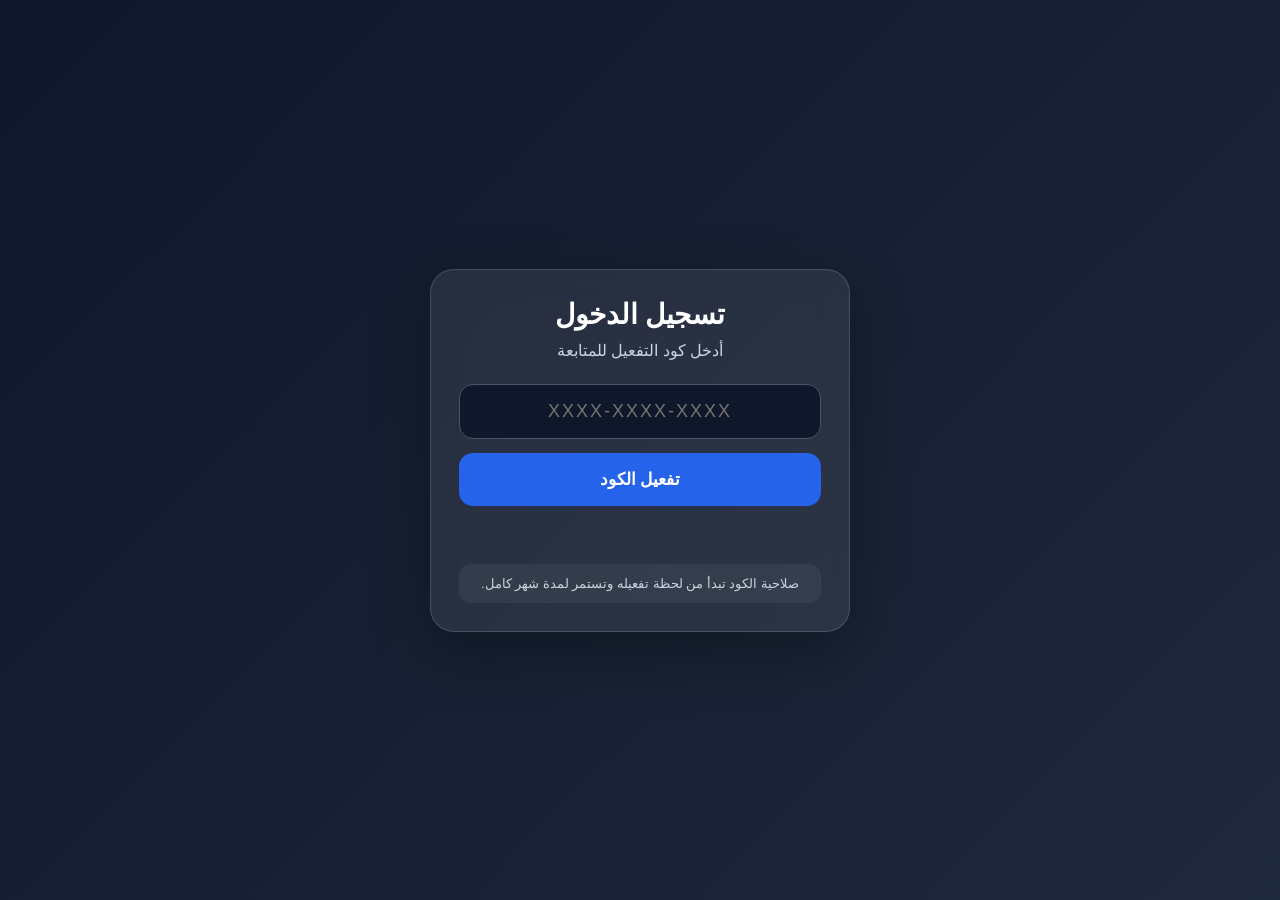
<file: login.html>
<!DOCTYPE html>
<html lang="ar" dir="rtl">
<head>
<meta charset="UTF-8">
<meta name="viewport" content="width=device-width, initial-scale=1.0">
<title>تسجيل الدخول بالكود</title>

<style>
*{
  box-sizing:border-box
}

body{
  margin:0;
  min-height:100vh;
  display:flex;
  align-items:center;
  justify-content:center;
  font-family:Arial,Tahoma,sans-serif;
  background:linear-gradient(135deg,#0f172a,#1e293b);
  color:#fff;
  padding:20px
}

.card{
  width:100%;
  max-width:420px;
  background:rgba(255,255,255,.08);
  border:1px solid rgba(255,255,255,.15);
  border-radius:24px;
  padding:28px;
  backdrop-filter:blur(16px);
  box-shadow:0 20px 60px rgba(0,0,0,.3)
}

h1{
  margin:0 0 10px;
  text-align:center;
  font-size:28px
}

p{
  text-align:center;
  color:#cbd5e1;
  margin:0 0 24px
}

input{
  width:100%;
  padding:16px;
  border:1px solid #475569;
  border-radius:14px;
  background:#0f172a;
  color:#fff;
  font-size:18px;
  text-align:center;
  outline:none;
  letter-spacing:2px
}

input:focus{
  border-color:#60a5fa
}

button{
  width:100%;
  margin-top:14px;
  padding:16px;
  border:0;
  border-radius:14px;
  background:#2563eb;
  color:white;
  font-size:17px;
  font-weight:bold;
  cursor:pointer
}

button:disabled{
  opacity:.6;
  cursor:not-allowed
}

#message{
  min-height:24px;
  text-align:center;
  margin-top:16px;
  font-weight:bold;
  line-height:1.6
}

.info{
  margin-top:18px;
  padding:12px;
  border-radius:12px;
  background:rgba(255,255,255,.05);
  font-size:13px;
  color:#cbd5e1;
  text-align:center
}
</style>
</head>

<body>

<div class="card">

  <h1>تسجيل الدخول</h1>

  <p>أدخل كود التفعيل للمتابعة</p>

  <form id="loginForm">

    <input
      id="codeInput"
      type="text"
      autocomplete="off"
      spellcheck="false"
      maxlength="14"
      placeholder="XXXX-XXXX-XXXX"
      required
    >

    <button id="submitBtn" type="submit">
      تفعيل الكود
    </button>

  </form>

  <div id="message"></div>

  <div class="info">
    صلاحية الكود تبدأ من لحظة تفعيله
    وتستمر لمدة شهر كامل.
  </div>

</div>

<script>

/* ==========================================
   إعدادات النظام
========================================== */

const VERIFY_URL =
  "https://vhcietifebbqlyxhryyf.supabase.co/functions/v1/verify-code";

const DESTINATION =
  "index.html";


/* ==========================================
   الأكواد المسموحة
========================================== */

const VALID_CODES = [
'PTUR-C6GI-A1K2',
'SACG-D0E6-Y8KB',
'3G2C-SYRG-70XU',
'UWJM-P0BR-53AU',
'WJXG-89T1-MQ6E',
'EH02-VZ6T-SEKT',
'3JXW-X7YB-DIP3',
'V574-PJ1S-3Z1Q',
'S1VI-3XVK-44S4',
'L9YI-LJFB-6MO5',
'6QAO-8LRP-17CL',
'T0CA-9QQG-ZLYT',
'ZQNT-M6SG-0QU0',
'9066-J0YE-35CI',
'12CV-M9E4-RDPN',
'JG57-CDNQ-5S5Q',
'IX1F-IE3Z-DUJG',
'Z4EA-HC13-6H96',
'B01U-RFW4-QDUR',
'XOVH-C2O5-EO32',
'03PD-HVGQ-T4HF',
'JH2L-CZ4Z-VBVH',
'4T1W-CATI-3OGU',
'LVFD-GHY7-QK4P',
'IXAH-ETWB-KF24',
'TVZM-A92Q-916F',
'ZYCN-AI51-3MKC',
'EL1W-EZYT-S5CJ',
'WLCA-YXQX-TMSE',
'OZ3F-699B-1PQQ',
'TCHJ-9XVJ-LQ3N',
'3FA8-SK77-W1ES',
'1CX4-NG3M-Q1GJ',
'NFPX-K3D6-41P3',
'4GJ7-U1QH-14Q9',
'L5AJ-WLJW-T31P',
'OERG-DUSW-GLPB',
'5EL8-55RV-TKGI',
'IWT8-77GN-6SPC',
'ZAM6-5K7K-MYMP',
'DTD2-QUDN-XER1',
'LRWK-MM9O-2OW0',
'D49H-LMDN-4WXH',
'AVZM-LNYF-GKBL',
'9G6E-7L8T-QXFT',
'7QST-T6FS-F4HP',
'0NK7-IPI2-XFJH',
'YEBI-7G5H-9KPC',
'18F8-6VNB-9BBH',
'U04F-L1Z1-ENHR',
'39LO-RH34-2E3B',
'2A13-5XBJ-UDTP',
'RMDO-CQ94-ITKA',
'JJNR-C91U-JU3X',
'Q4NG-NMNB-31XK',
'H10Z-DKVK-3A8R',
'WTBG-V88C-CSMU',
'CV2A-1ZVB-5T9N',
'YTCL-Z6Y8-K92Z',
'1LUI-NO1G-V3QN',
'TCK0-2YL5-UNB6',
'XWFV-AB31-ND8X',
'MYVN-IA2P-IY3A',
'Q9M8-ZBPE-8PAG',
'NP7D-4OBY-GGKA',
'V1X9-W295-MABD',
'BXDP-605X-S6Y6',
'SFE5-F8PS-Y3N1',
'MMKE-MHVO-801H',
'N6XV-IKSW-YKK8',
'OP5E-A6GO-TPO5',
'MV1F-MCW0-406T',
'G57K-4Z9G-G1X1',
'TV2N-I8J0-54ZJ',
'Y07U-AVCA-OKPY',
'T250-9BYO-0PHA',
'OSKG-7PS7-G94B',
'CGP8-H5VD-1FGY',
'6MCN-3WUW-3NJ6',
'Q9UV-OHEK-N2U8',
'CSWJ-AF56-JSPF',
'WAHP-4KL8-VT2Z',
'4NU8-E297-8JV3',
'ZHY3-35GX-YDWB',
'R4JO-9A43-CAEG',
'Z6OP-WSPR-0KRK',
'M12C-NHRD-58IO',
'HZXO-QRAB-NJL3',
'EHO7-NK0D-7HRF',
'AE31-WRT6-ZWDN',
'1XVD-R87U-SJQO',
'XG9Z-AGHB-48SM',
'AZUP-GKZB-VH2D',
'PTCH-EN4Z-CO7W',
'HH5P-3DAR-FUWM',
'9ZND-FD50-0O11',
'9J0T-LLNL-OQHD',
'MAQG-VM1J-732W',
'9CE9-2U5X-X1IL',
'H7DU-NWKO-XPF3'
];


/* ==========================================
   تنظيف الكود
========================================== */

function normalizeCode(value){
  return value
    .trim()
    .toUpperCase();
}


/* ==========================================
   إنشاء بصمة الجهاز
========================================== */

async function getDeviceFingerprint(){

  const components = [];

  components.push(
    navigator.userAgent || ""
  );

  components.push(
    navigator.language || ""
  );

  components.push(
    navigator.languages
      ? navigator.languages.join(",")
      : ""
  );

  components.push(
    screen.width || ""
  );

  components.push(
    screen.height || ""
  );

  components.push(
    screen.colorDepth || ""
  );

  components.push(
    window.devicePixelRatio || 1
  );

  try{

    components.push(
      Intl.DateTimeFormat()
        .resolvedOptions()
        .timeZone || ""
    );

  }catch(_){

    components.push("");

  }

  components.push(
    navigator.hardwareConcurrency || ""
  );

  components.push(
    navigator.deviceMemory || ""
  );

  components.push(
    navigator.platform || ""
  );

  components.push(
    navigator.maxTouchPoints || 0
  );


  /* Canvas fingerprint */

  try{

    const canvas =
      document.createElement("canvas");

    const ctx =
      canvas.getContext("2d");

    if(ctx){

      ctx.textBaseline = "top";

      ctx.font =
        "14px Arial";

      ctx.fillText(
        "ادرس معي - Device Fingerprint",
        2,
        2
      );

      components.push(
        canvas.toDataURL()
      );

    }

  }catch(_){

    components.push("");

  }


  const raw =
    components.join("|||");


  /* SHA-256 */

  try{

    const encoder =
      new TextEncoder();

    const data =
      await crypto.subtle.digest(
        "SHA-256",
        encoder.encode(raw)
      );

    const bytes =
      new Uint8Array(data);

    return Array
      .from(bytes)
      .map(
        b =>
          b.toString(16)
           .padStart(2,"0")
      )
      .join("");

  }catch(error){

    console.error(
      "Fingerprint error:",
      error
    );

    return null;
  }
}


/* ==========================================
   تنسيق الوقت المتبقي
========================================== */

function formatRemaining(ms){

  ms =
    Math.max(
      0,
      ms
    );

  const totalSeconds =
    Math.floor(ms / 1000);

  const days =
    Math.floor(
      totalSeconds / 86400
    );

  const hours =
    Math.floor(
      (totalSeconds % 86400) / 3600
    );

  const minutes =
    Math.floor(
      (totalSeconds % 3600) / 60
    );

  const seconds =
    totalSeconds % 60;

  return (
    `${days} يوم، ` +
    `${hours} ساعة، ` +
    `${minutes} دقيقة، ` +
    `${seconds} ثانية`
  );
}


/* ==========================================
   عرض الصلاحية
========================================== */

function showRemaining(
  expiresAt,
  message
){

  const expiry =
    new Date(
      expiresAt
    ).getTime();

  const update = () => {

    const remaining =
      expiry - Date.now();

    if(
      remaining <= 0
    ){

      message.textContent =
        "⏰ انتهت صلاحية الكود.";

      message.style.color =
        "#f87171";

      return false;
    }

    message.textContent =
      "✅ الكود صالح — المتبقي: " +
      formatRemaining(
        remaining
      );

    message.style.color =
      "#4ade80";

    return true;
  };


  update();


  const timer =
    setInterval(
      () => {

        if(!update()){

          clearInterval(
            timer
          );

        }

      },
      1000
    );


  return timer;
}


/* ==========================================
   تسجيل الدخول
========================================== */

document
  .getElementById("loginForm")
  .addEventListener(
    "submit",
    async function(e){

      e.preventDefault();


      const input =
        document.getElementById(
          "codeInput"
        );

      const button =
        document.getElementById(
          "submitBtn"
        );

      const message =
        document.getElementById(
          "message"
        );


      const code =
        normalizeCode(
          input.value
        );


      message.textContent =
        "";

      button.disabled =
        true;

      button.textContent =
        "جارٍ التعرف على الجهاز...";


      /* =====================================
         التحقق من الكود محلياً
      ===================================== */

      if(
        !VALID_CODES.includes(code)
      ){

        message.textContent =
          "❌ الكود غير صحيح.";

        message.style.color =
          "#f87171";

        button.disabled =
          false;

        button.textContent =
          "تفعيل الكود";

        return;
      }


      /* =====================================
         إنشاء بصمة الجهاز
      ===================================== */

      const deviceFingerprint =
        await getDeviceFingerprint();


      if(!deviceFingerprint){

        console.error(
          "DEVICE_FINGERPRINT_ERROR"
        );

        message.textContent =
          "❌ تعذر التعرف على الجهاز.";

        message.style.color =
          "#f87171";

        button.disabled =
          false;

        button.textContent =
          "تفعيل الكود";

        return;
      }


      console.log(
        "Device fingerprint generated successfully."
      );


      button.textContent =
        "جارٍ التحقق...";


      /* =====================================
         الاتصال بـ Supabase
      ===================================== */

      try{

        const response =
          await fetch(
            VERIFY_URL,
            {
              method:"POST",

              headers:{
                "Content-Type":
                  "application/json"
              },

              body:
                JSON.stringify({
                  code:code,

                  device_fingerprint:
                    deviceFingerprint
                })
            }
          );


        let result;


        try{

          result =
            await response.json();

        }catch(_){

          throw new Error(
            "INVALID_SERVER_RESPONSE"
          );

        }


        /* ===================================
           أخطاء الخادم
        =================================== */

        if(!response.ok){

          console.error(
            "SERVER_ERROR:",
            result
          );

          message.textContent =
            "❌ " +
            (
              result.message ||
              "حدث خطأ في الخادم."
            );

          message.style.color =
            "#f87171";

          button.disabled =
            false;

          button.textContent =
            "تفعيل الكود";

          return;
        }


        /* ===================================
           الكود مرفوض
        =================================== */

        if(!result.valid){

          message.textContent =
            result.message ||
            "❌ تعذر تفعيل الكود.";

          message.style.color =
            "#f87171";

          button.disabled =
            false;

          button.textContent =
            "تفعيل الكود";

          return;
        }


        /* ===================================
           التفعيل ناجح
        =================================== */

        showRemaining(
          result.expiresAt,
          message
        );


        button.textContent =
          "تم التفعيل ✓";


        /* ===================================
           الانتقال للتطبيق
        =================================== */

        setTimeout(
          () => {

            window.location.replace(
              DESTINATION
            );

          },
          3000
        );

      }catch(error){

        console.error(
          "CONNECTION_ERROR:",
          error
        );

        message.textContent =
          "❌ تعذر الاتصال بالخادم.";

        message.style.color =
          "#f87171";

        button.disabled =
          false;

        button.textContent =
          "تفعيل الكود";

      }

    }
  );

</script>

</body>
  </html>
</file>
